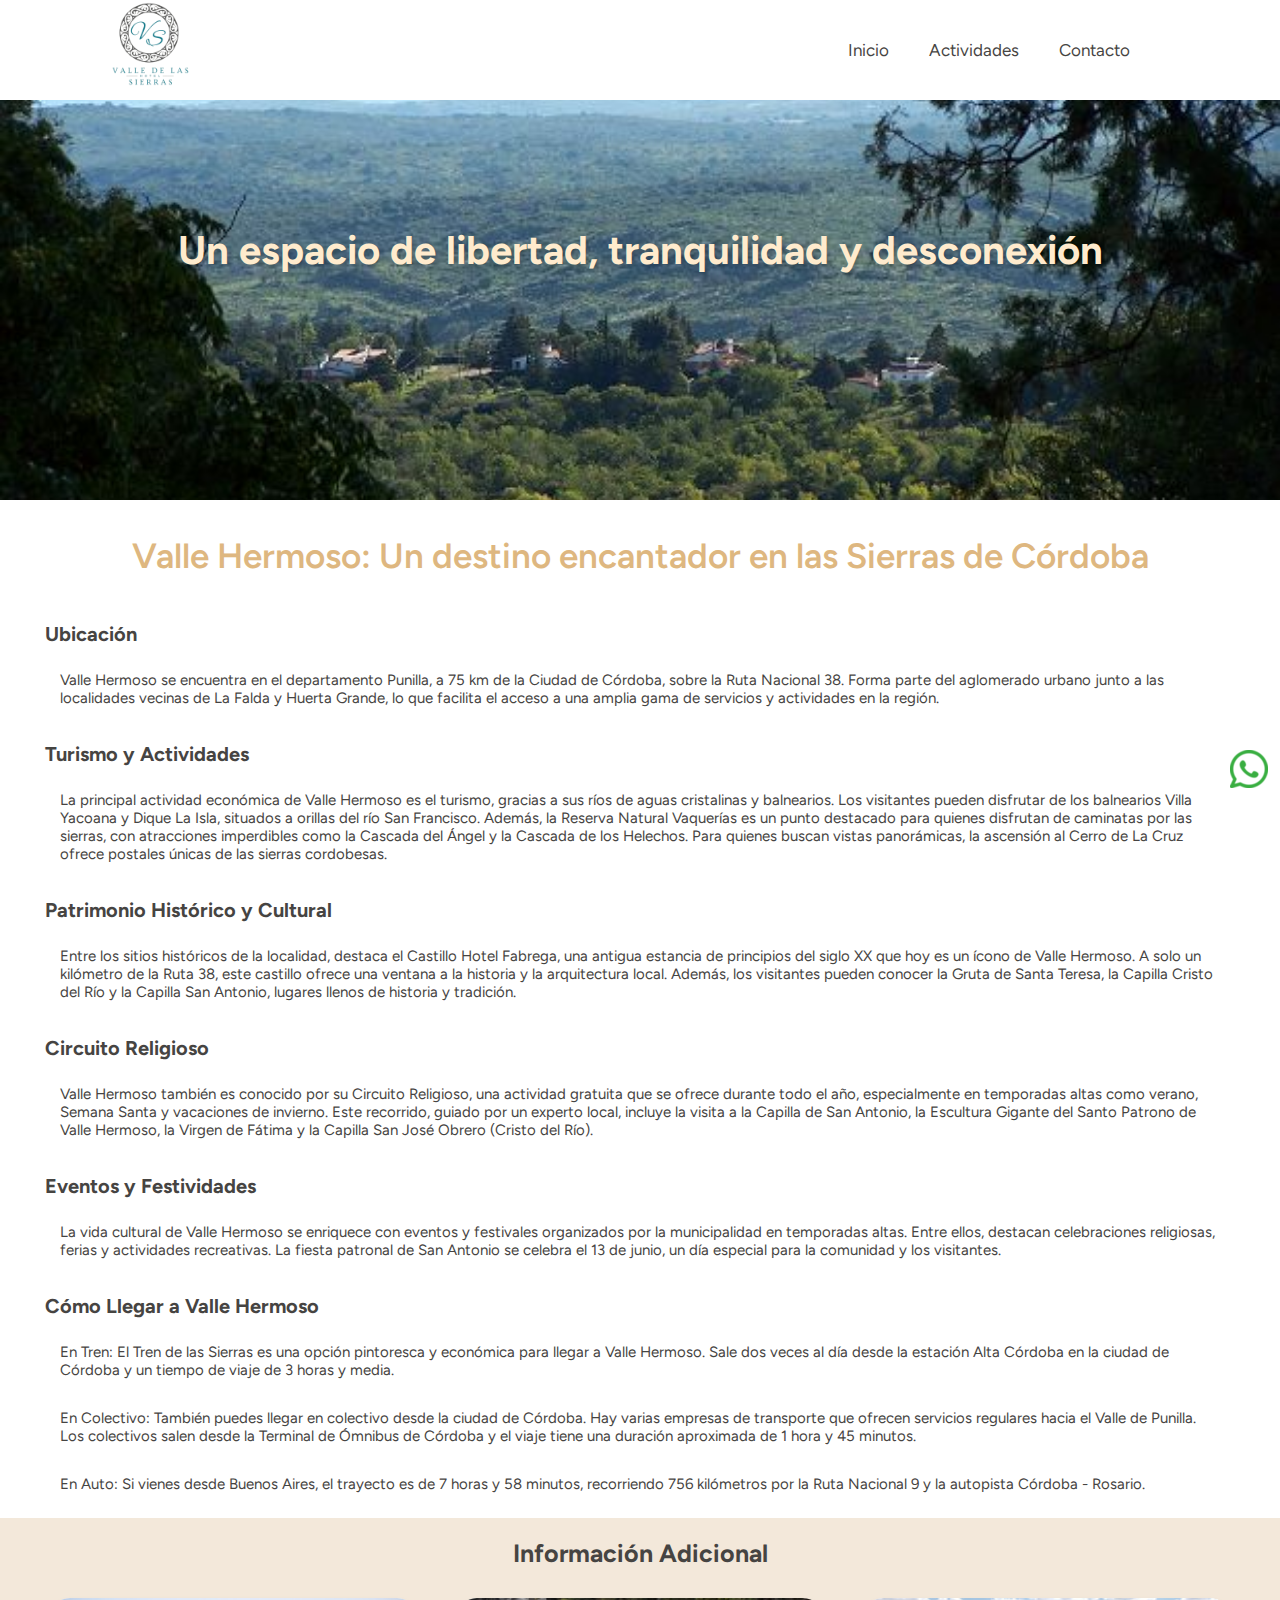
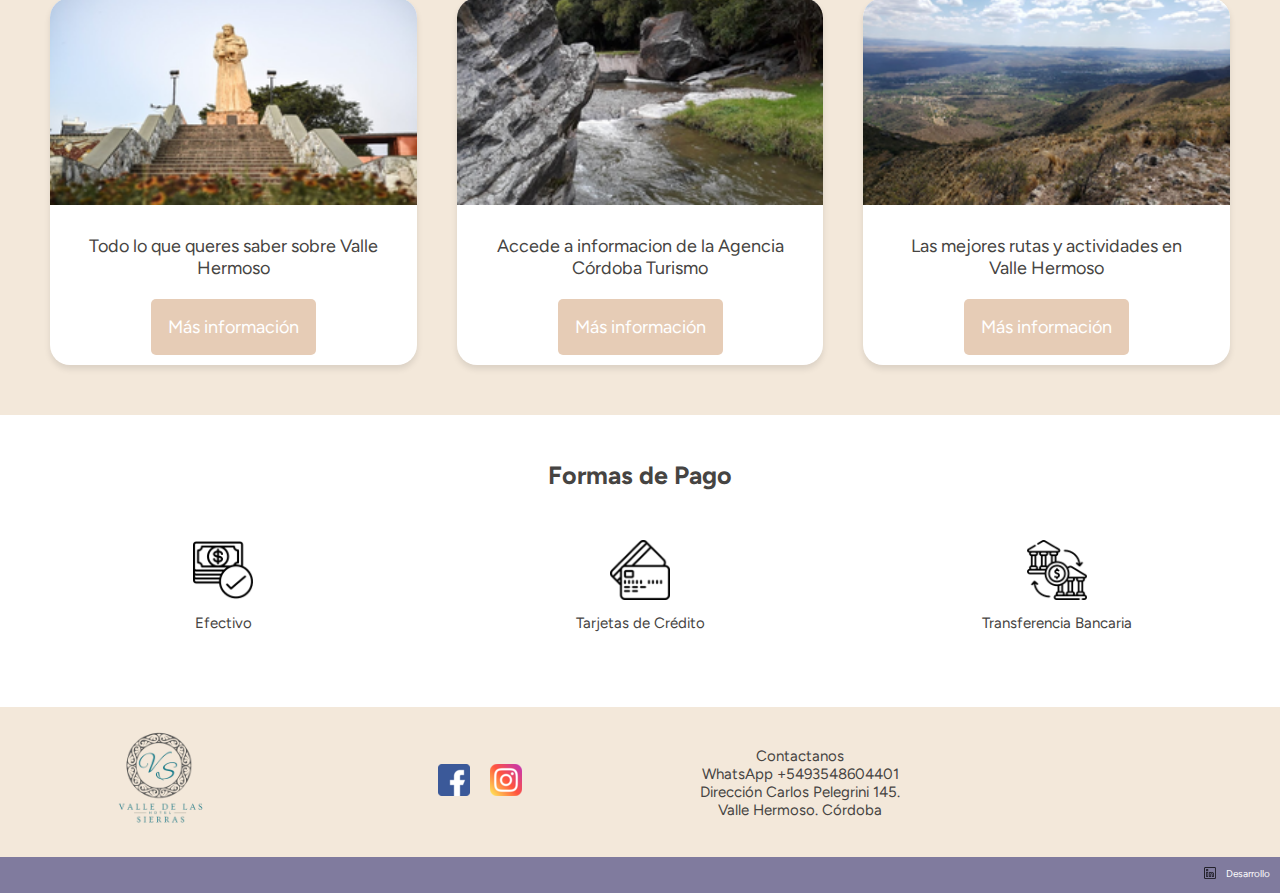
<file: pages/actividades.html>
<!DOCTYPE html>
<html lang="es">

<head>
    <meta charset="UTF-8">
    <meta name="viewport" content="width=device-width, initial-scale=1.0">
    <link rel="stylesheet" href="https://cdnjs.cloudflare.com/ajax/libs/animate.css/4.1.1/animate.min.css" />
    <link rel="stylesheet" href="../css/style.css">
    <meta name="description"
        content="Vive la calidez y confort de nuestro hotel familiar en las sierras cordobesas. Aire puro y entorno acogedor. Reserva hoy y experimenta la naturaleza en su máxima expresión.">
    <meta name="keywords"
        content="córdoba, sierras de córdoba, valle hermoso, hotel, hosteria,valle de las sierras, valle de las sierras hotel, hoteles con pileta en Valle Hermoso, vacaciones, verano, rios en cordoba, fin de semana, finde largo, alojamiento familiar en Córdoba para Semana Santa, hoteles económicos en Sierras de Córdoba,  la falda, cosquin, festival,festival de cosquin, cabañas cerca de Cosquín Rock, festival del folclore, avicultura, carrera del rio pinto, rally mundial, cosquin rock, ¿Qué hacer en Valle Hermoso?, ¿Dónde alojarse cerca del Festival de Cosquín?, ¿Cuál es la mejor época para visitar Córdoba?">
    <title>Valle de las Sierras Hotel</title>
    <link rel="shortcut icon" href="../img/favicon.ico" type="image/x-icon">
</head>

<body>
    <header class="navbar">
        <div class="logo">
            <a href="../index.html">
                <img src="../img/Sierras_del_valle sin fondo.png" alt="VS Hotel Logo" class="logo-img"> </a>
        </div>
        <nav>
            <ul class="nav-links">
                <li><a href="../index.html">Inicio</a></li>
                <li><a href="./actividades.html">Actividades</a></li>
                <li><a href="./contacto.html">Contacto</a></li>
            </ul>
            <div class="hamburger">
                <span></span>
                <span></span>
                <span></span>
                <span></span>
            </div>
        </nav>
    </header>
    <main>
        <section class="hero">
            <h1 class="animate__animated animate__slideInLeft">Un espacio de libertad, tranquilidad y desconexión
            </h1>
        </section>
        <section class="actividades">
            <h2>Valle Hermoso: Un destino encantador en las Sierras de Córdoba</h2>
            <h4> Ubicación</h4>
            <P>Valle Hermoso se encuentra en el departamento Punilla, a 75 km de la Ciudad de Córdoba, sobre la Ruta
                Nacional 38. Forma parte del aglomerado urbano junto a las localidades vecinas de La Falda y Huerta
                Grande, lo que facilita el acceso a una amplia gama de servicios y actividades en la región.</P>
            <h4>Turismo y Actividades</h4>
            <p>La principal actividad económica de Valle Hermoso es el turismo, gracias a sus ríos de aguas
                cristalinas
                y balnearios. Los visitantes pueden disfrutar de los balnearios Villa Yacoana y Dique La Isla,
                situados
                a orillas del río San Francisco. Además, la Reserva Natural Vaquerías es un punto destacado para
                quienes
                disfrutan de caminatas por las sierras, con atracciones imperdibles como la Cascada del Ángel y la
                Cascada de los Helechos.
                Para quienes buscan vistas panorámicas, la ascensión al Cerro de La Cruz ofrece postales únicas de
                las
                sierras cordobesas.</p>
            <h4>Patrimonio Histórico y Cultural</h4>
            <p>Entre los sitios históricos de la localidad, destaca el Castillo Hotel Fabrega, una antigua estancia
                de
                principios del siglo XX que hoy es un ícono de Valle Hermoso. A solo un kilómetro de la Ruta 38,
                este
                castillo ofrece una ventana a la historia y la arquitectura local.
                Además, los visitantes pueden conocer la Gruta de Santa Teresa, la Capilla Cristo del Río y la
                Capilla
                San Antonio, lugares llenos de historia y tradición.</p>
            <h4>Circuito Religioso</h4>
            <p>Valle Hermoso también es conocido por su Circuito Religioso, una actividad gratuita que se ofrece
                durante
                todo el año, especialmente en temporadas altas como verano, Semana Santa y vacaciones de invierno.
                Este
                recorrido, guiado por un experto local, incluye la visita a la Capilla de San Antonio, la Escultura
                Gigante del Santo Patrono de Valle Hermoso, la Virgen de Fátima y la Capilla San José Obrero (Cristo
                del
                Río).</p>
            <h4>Eventos y Festividades</h4>
            <p>La vida cultural de Valle Hermoso se enriquece con eventos y festivales organizados por la
                municipalidad
                en temporadas altas. Entre ellos, destacan celebraciones religiosas, ferias y actividades
                recreativas.
                La fiesta patronal de San Antonio se celebra el 13 de junio, un día especial para la comunidad y los
                visitantes.</p>
            <h4>Cómo Llegar a Valle Hermoso</h4>
            <p>En Tren: El Tren de las Sierras es una opción pintoresca y económica para llegar a Valle Hermoso.
                Sale
                dos veces al día desde la estación Alta Córdoba en la ciudad de Córdoba y un tiempo de viaje de 3
                horas
                y media.
            <p>En Colectivo: También puedes llegar en colectivo desde la ciudad de Córdoba. Hay varias empresas de
                transporte que ofrecen servicios regulares hacia el Valle de Punilla. Los colectivos salen desde la
                Terminal de Ómnibus de Córdoba y el viaje tiene una duración aproximada de 1 hora y 45 minutos.
            </p>
            <p>En Auto: Si vienes desde Buenos Aires, el trayecto es de 7 horas y 58 minutos, recorriendo 756
                kilómetros
                por la Ruta Nacional 9 y la autopista Córdoba - Rosario.
            </p>
        </section>
        <section class="turismo">
            <h3>Información Adicional</h3>
            <div class="cards">
                <div class="card m">
                    <img src="../img/valle.png" alt="monumento">
                    <div class="card-body">
                        <p class="card-text">Todo lo que queres saber sobre Valle Hermoso</p>
                        <a href="https://vallehermoso.gob.ar/" target="_blank" rel="noopener noreferrer">Más
                            información</a>
                    </div>
                </div>
                <div class="card g">
                    <img src="../img/Gobierno.png" alt="gobierno">
                    <div class="card-body">
                        <p class="card-text">Accede a informacion de la Agencia Córdoba Turismo</p>
                        <a href="https://cordobaturismo.gov.ar/localidades/valle-hermoso/" target="_blank"
                            rel="noopener noreferrer">Más información</a>
                    </div>
                </div>
                <div class="card w">
                    <img src="../img/wikiloc.png" alt="trekking">
                    <div class="card-body">
                        <p class="card-text">Las mejores rutas y actividades en Valle Hermoso</p>
                        <a href="https://es.wikiloc.com/rutas/outdoor/argentina/cordoba/valle-hermoso" target="_blank"
                            rel="noopener noreferrer">Más información</a>
                    </div>
                </div>
            </div>
        </section>
        <section class="pagar">
            <div class="forma">
                <h3>Formas de Pago</h3>
            </div>
            <div class="pago">
                <div class="efectivo">
                    <img src="../img/efectivo.png" alt="efectivo">
                    <p>Efectivo</p>
                </div>
                <div class="tarjetas">
                    <img src="../img/tarjetas-de-credito.png" alt="tarjetas">
                    <p>Tarjetas de Crédito</p>
                </div>
                <div class="transferencia">
                    <img src="../img/transferencia.png" alt="transferencia">
                    <p>Transferencia Bancaria</p>
                </div>
            </div>
        </section>
    </main>
    <footer>
        <div class="icono">
            <img src="../img/Sierras_del_valle sin fondo.png" alt="icono hotel">
        </div>
        <div class="redes">
            <a href="http://www.facebook.com/profile.php?id=61568918704314&mibextid=ZbWKwL" target="_blank"
                rel="noopener noreferrer"><img src="../img/-facebook.png" alt="icono facebook"></a>
            <a href="http://www.instagram.com/sierrasdelvallehotel" target="_blank" rel="noopener noreferrer"><img
                    src="../img/-instagram.png" alt="icono instagram"></a>
        </div>
        <div class="contacto">
            <p>Contactanos</p>
            <p>WhatsApp +5493548604401</p>
            <p>Dirección Carlos Pelegrini 145.
            <p>Valle Hermoso. Córdoba</p>
        </div>
        <div class="maps">
            <iframe
                src="https://www.google.com/maps/embed?pb=!1m18!1m12!1m3!1d3415.395361881152!2d-64.4850985254131!3d-31.126533182297322!2m3!1f0!2f0!3f0!3m2!1i1024!2i768!4f13.1!3m3!1m2!1s0x942d8286ff0d994d%3A0x58e7c2a108c66f5d!2sCarlos%20Pellegrini%2C%20X5168%20Valle%20Hermoso%2C%20C%C3%B3rdoba!5e0!3m2!1ses-419!2sar!4v1725573884151!5m2!1ses-419!2sar"
                width="200" height="100" style="border:0;" allowfullscreen="" loading="lazy"
                referrerpolicy="no-referrer-when-downgrade"></iframe>
        </div>
    </footer>
    <div class="fixed">
        <a href="https://api.whatsapp.com/send/?phone=%2B5493548604401&text&type=phone_number&app_absent=0"
            target="_blank" rel="noopener noreferrer"><img src="../img/whatsapp.png" alt="whats"
                class="icon-bounce"></a>
    </div>
    <div class="copyright">
        <a href="http://www.linkedin.com/in/vanesagudiño" target="_blank" rel="noopener noreferrer"><img
                src="../img/linkedin.png" alt="linkedin"></a>
        <p>Desarrollo</p>
    </div>
    <script src="../scripts.js"> </script>
</body>

</html>
</file>
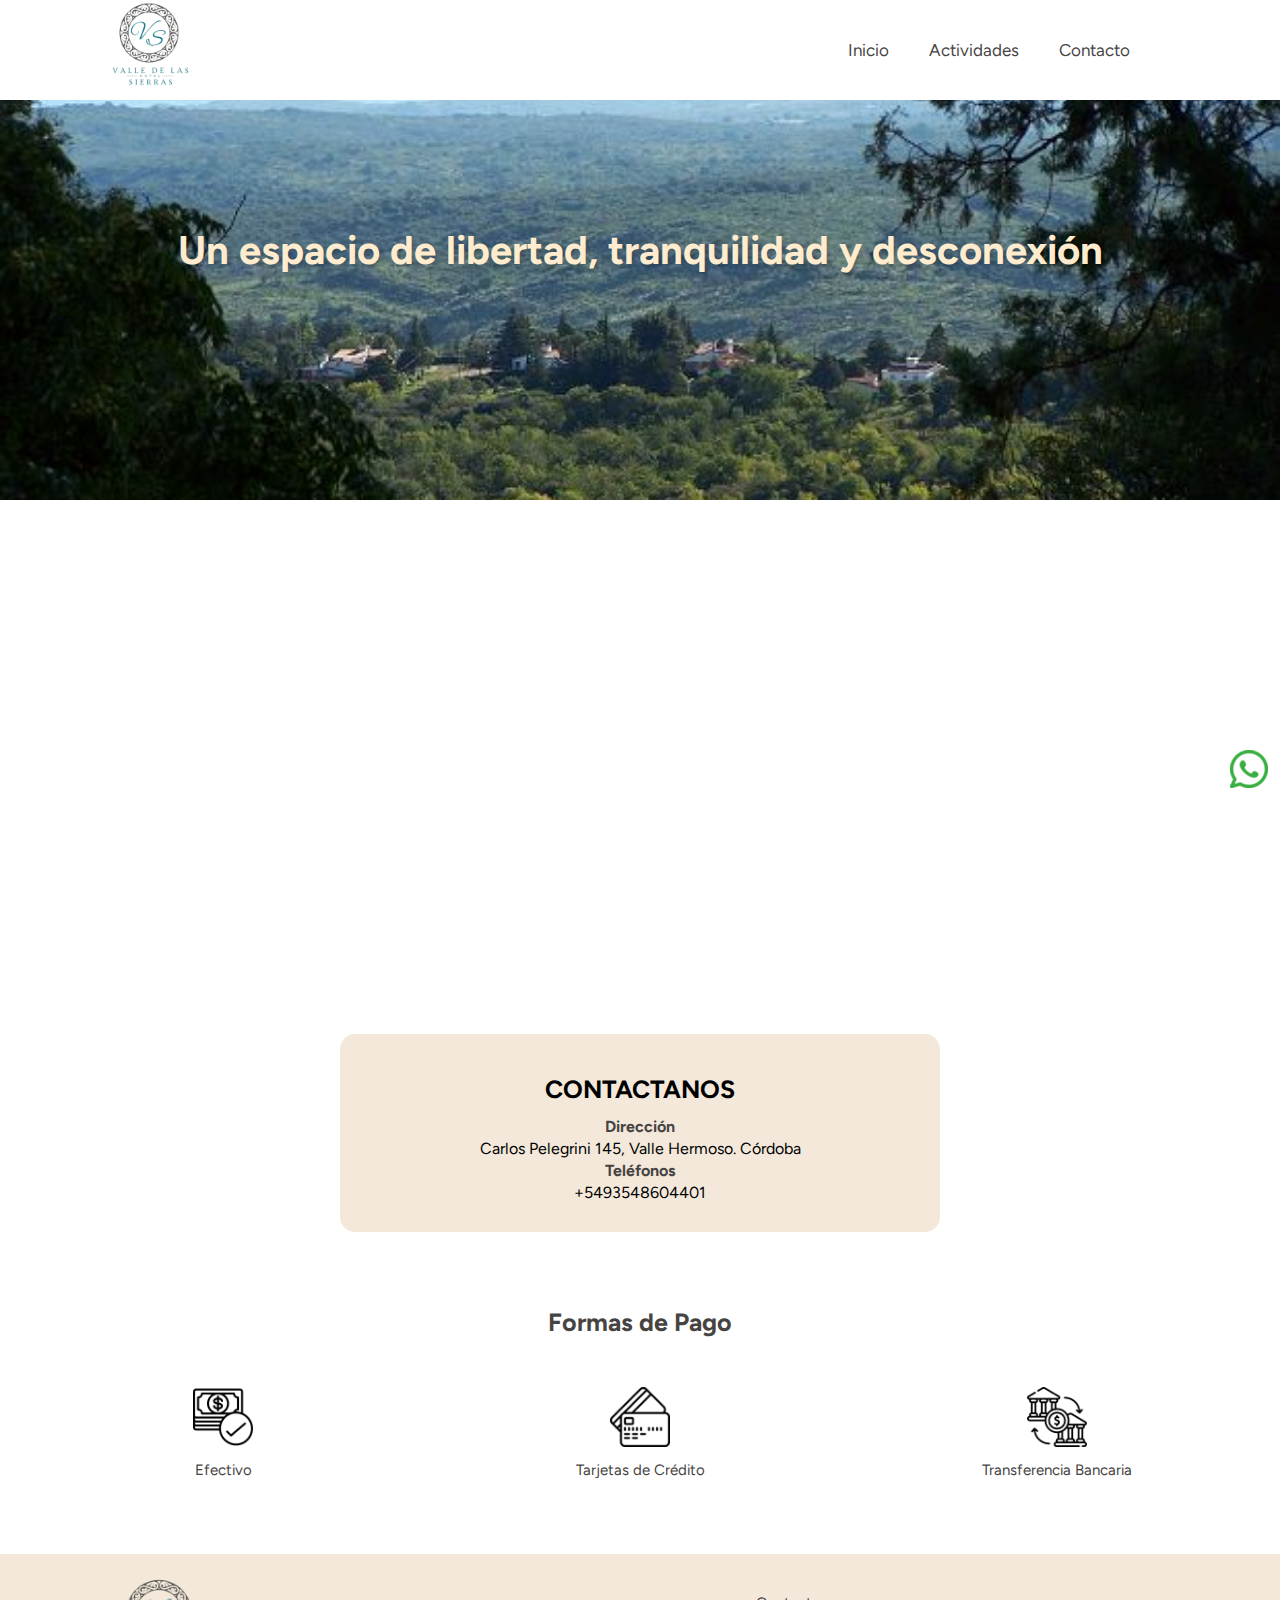
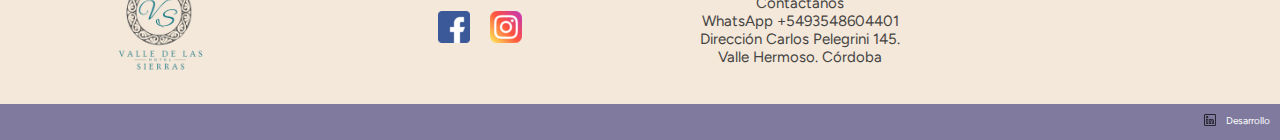
<file: pages/contacto.html>
<!DOCTYPE html>
<html lang="es">
<head>
    <meta charset="UTF-8">
    <meta name="viewport" content="width=device-width, initial-scale=1.0">
    <link rel="stylesheet" href="https://cdnjs.cloudflare.com/ajax/libs/animate.css/4.1.1/animate.min.css" />
    <link rel="stylesheet" href="../css/style.css">
    <meta name="description"
        content="Vive la calidez y confort de nuestro hotel familiar en las sierras cordobesas. Aire puro y entorno acogedor. Reserva hoy y experimenta la naturaleza en su máxima expresión.">
    <meta name="keywords"
        content="córdoba, sierras de córdoba, valle hermoso, hotel, hosteria,valle de las sierras, valle de las sierras hotel, hoteles con pileta en Valle Hermoso, vacaciones, verano, rios en cordoba, fin de semana, finde largo, alojamiento familiar en Córdoba para Semana Santa, hoteles económicos en Sierras de Córdoba,  la falda, cosquin, festival,festival de cosquin, cabañas cerca de Cosquín Rock, festival del folclore, avicultura, carrera del rio pinto, rally mundial, cosquin rock, ¿Qué hacer en Valle Hermoso?, ¿Dónde alojarse cerca del Festival de Cosquín?, ¿Cuál es la mejor época para visitar Córdoba?">
    <title>Valle de las Sierras Hotel</title>
    <link rel="shortcut icon" href="../img/favicon.ico" type="image/x-icon">
</head>
<body>
    <header class="navbar">
        <div class="logo"> 
            <a href="../index.html">
            <img src="../img/Sierras_del_valle sin fondo.png" alt="VS Hotel Logo" class="logo-img"> </a>
        </div> 
            <nav>
                <ul class="nav-links">
                    <li><a href="../index.html">Inicio</a></li>
                    <li><a href="./actividades.html">Actividades</a></li>
                    <li><a href="./contacto.html">Contacto</a></li>
                </ul>
                <div class="hamburger">
                    <span></span>
                    <span></span>
                    <span></span>
                    <span></span>
                </div>
            </nav>
    </header>
    <main>
        <section class="hero">
            <h1 class="animate__animated animate__slideInLeft">Un espacio de libertad, tranquilidad y desconexión</h1>
        </section>
        <section class="custom-container">
            <div class="comunicate">
                <div class="maps">
                    <iframe
                        src="https://www.google.com/maps/embed?pb=!1m14!1m8!1m3!1d3415.3978522094585!2d-64.480335!3d-31.126464!3m2!1i1024!2i768!4f13.1!3m3!1m2!1s0x942d83df38fed771%3A0x71c9b486ee36381f!2sValle%20de%20las%20sierras%20Hotel!5e0!3m2!1ses-419!2sar!4v1732414799156!5m2!1ses-419!2sar"
                        width="100%" height="100%" style="border:0;" allowfullscreen="" loading="lazy"
                        referrerpolicy="no-referrer-when-downgrade"></iframe>
                </div>
                <div class="contactanos">
                    <h3>CONTACTANOS</h3>
                    <p>Dirección</p>
                    <dir>Carlos Pelegrini 145, Valle Hermoso. Córdoba</dir>                    
                    <p>Teléfonos</p>
                    <a href="https://api.whatsapp.com/send/?phone=%2B5493548604401&text&type=phone_number&app_absent=0"
                        target="_blank" rel="noopener noreferrer">+5493548604401</a>
                </div>
            </div>
        </section>
        <section class="pagar">
            <div class="forma">
                <h3>Formas de Pago</h3>
            </div>
            <div class="pago">
                <div class="efectivo">
                    <img src="../img/efectivo.png" alt="efectivo">
                    <p>Efectivo</p>
                </div>
                <div class="tarjetas">
                    <img src="../img/tarjetas-de-credito.png" alt="tarjetas">
                    <p>Tarjetas de Crédito</p>
                </div>
                <div class="transferencia">
                    <img src="../img/transferencia.png" alt="transferencia">
                    <p>Transferencia Bancaria</p>
                </div>
            </div>
        </section>
    </main>
    <footer>
        <div class="icono">
            <img src="../img/Sierras_del_valle sin fondo.png" alt="icono hotel">
        </div>
        <div class="redes">
            <a href="http://www.facebook.com/profile.php?id=61568918704314&mibextid=ZbWKwL" target="_blank"
                rel="noopener noreferrer"><img src="../img/-facebook.png" alt="icono facebook"></a>
            <a href="http://www.instagram.com/sierrasdelvallehotel" target="_blank" rel="noopener noreferrer"><img
                    src="../img/-instagram.png" alt="icono instagram"></a>
        </div>
        <div class="contacto">
            <p>Contactanos</p>
            <p>WhatsApp +5493548604401</p>
            <p>Dirección Carlos Pelegrini 145.
            <p>Valle Hermoso. Córdoba</p>
        </div>
        <div class="maps">
            <iframe
                src="https://www.google.com/maps/embed?pb=!1m18!1m12!1m3!1d3415.395361881152!2d-64.4850985254131!3d-31.126533182297322!2m3!1f0!2f0!3f0!3m2!1i1024!2i768!4f13.1!3m3!1m2!1s0x942d8286ff0d994d%3A0x58e7c2a108c66f5d!2sCarlos%20Pellegrini%2C%20X5168%20Valle%20Hermoso%2C%20C%C3%B3rdoba!5e0!3m2!1ses-419!2sar!4v1725573884151!5m2!1ses-419!2sar"
                width="200" height="100" style="border:0;" allowfullscreen="" loading="lazy"
                referrerpolicy="no-referrer-when-downgrade"></iframe>
        </div>
    </footer>
    <div class="fixed">
        <a href="https://api.whatsapp.com/send/?phone=%2B5493548604401&text&type=phone_number&app_absent=0"
            target="_blank" rel="noopener noreferrer"><img src="../img/whatsapp.png" alt="whats" class="icon-bounce"></a>
    </div>
    <div class="copyright">
        <a href="http://www.linkedin.com/in/vanesagudiño" target="_blank" rel="noopener noreferrer"><img src="../img/linkedin.png" alt="linkedin"></a>
        <p>Desarrollo</p>
    </div>
    <script src="../scripts.js"> </script>
</body>
</html>
</file>
<file: css/style.css>
@import url('https://fonts.googleapis.com/css2?family=Figtree:ital,wght@0,300..900;1,300..900&display=swap');

* {
    padding: 0;
    margin: 0;
    box-sizing: border-box;
}

body {
    font-family: "Figtree";
    overflow-x: hidden;
}

a {
    text-decoration: none;
}

/*--------------------------- HEADER INDEX ------------------------------*/

.navbar {
    width: 100%;
    max-height: 100px;
    background-color: white;
    display: flex;
    justify-content: space-between;
    align-items: center;
    padding: 0 100px;
    position: fixed;
    top: 0;
    z-index: 1000;
    box-sizing: border-box;
    transition: background-color 0.3s;
}

.logo {
    display: flex;
    justify-content: left;
    padding: 0;
    align-items: center;
}

.logo-img {
    height: 100px;
    max-height: 100px;
    margin: 0;
}

.nav-links {
    list-style: none;
    display: flex;
    justify-content: flex-end;
    align-items: center;
    flex: 1;
    margin: 0;
    position: absolute;
    top: 10px;
    right: 0;
    padding: 30px;
    margin-right: 100px;
}

.nav-links li {
    margin: 0 20px;
}

.nav-links a {
    text-decoration: none;
    color: rgb(70, 68, 66);
    font-size: 17px;
    font-weight: normal;
    transition: color 0.4s ease;
}

.nav-links a:hover {
    color: black;
    text-decoration: underline;
}

.hamburger {
    display: none;
}

@media screen and (max-width: 768px) {
    .navbar {
        display: flex;
        flex-direction: row;
        justify-content: space-between;
        max-height: 100px;
    }

    .logo {
        display: flex;
        justify-content: center;
        align-items: center;
        flex: none;
        width: 100%;
        margin-left: 0;
    }

    .logo-img {
        max-width: 100px;
        max-height: 100px;
        margin-top: 5px;
    }

    .nav-links {
        display: none;
        flex-direction: column;
        align-items: center;
        position: absolute;
        top: 100px;
        background: #fff;
        padding: 5px;
        margin-right: 0;
        width: 100%;
        border-top: 1px #ccc;
    }

    .nav-active {
        display: flex;
    }

    .nav-links li {
        margin: 15px 0;
        text-align: center;
        line-height: 5px;
    }

    .nav-links a:hover {
        color: rosybrown;
        text-decoration: underline;
    }

    .hamburger {
        display: flex;
        flex-direction: column;
        cursor: pointer;
        justify-content: center;
        align-items: center;
        cursor: pointer;
        position: absolute;
        bottom: 10px;
        right: 20px;
    }

    .hamburger span {
        display: block;
        height: 1px;
        width: 30px;
        background: rgb(70, 68, 66);
        margin: 3px 0;
        transition: all 0.3s ease;
    }
}

/*---------------------------------- HERO INDEX ----------------------------------------*/

.hero {
    height: 500px;
    max-height: 100%;
    background-image: url(../img/panoramica-valle-hermoso.png);
    position: relative;
    background-size: cover;
    background-position: center;
    width: 100%;
    display: flex;
    justify-content: center;
    align-items: center;
}

.hero h1 {
    color: blanchedalmond;
    font-size: 40px;
    font-weight: bold;
    text-align: center;
    text-shadow: 2px 2px 5px rgba(0, 0, 0, 0.2);
    transition: 2s;
}

@media (max-width: 1024px) {
    .hero {
        height: 400px;
        max-height: 100%;
        position: relative;
        background-size: cover;
        background-position: center;
        width: 100%;
    }

    .hero h1 {
        font-size: 24px;
        text-align: center;
    }

}

/*----------------- DESCRIPCION INDEX -----------------------*/

.descripcion {
    display: flex;
    justify-content: space-evenly;
    align-items: center;
    padding: 15px;
    flex-wrap: wrap;
}

.descripcion div {
    width: 50%;
    text-align: center;
}

.descripcion img {
    width: 100%;
    max-width: 600px;
    height: auto;
    margin: 40px auto;
    border-radius: 20px;
    border: 1px solid #afafaf;
    box-shadow: 0 0 10px rgba(0, 0, 0, 0.6);
}

.descripcion div h2 {
    font-size: 35px;
    font-weight: 600;
    color: rgb(222, 183, 128);
    text-align: center;
    margin-bottom: 20px;
}

.descripcion div p {
    font-size: 15px;
    text-align: center;
    color: rgb(70, 68, 66);
    /*flexbox*/
    display: flex;
    justify-content: center;
    margin: 20px;
}

@media (max-width: 1200px) {
    .descripcion {
        display: flex;
        justify-content: space-evenly;
        align-items: center;
        padding: 15px;
        flex-wrap: wrap;
    }

    .descripcion div {
        width: 50%;
        text-align: center;
    }

    .descripcion img {
        width: 100%;
        max-width: 400px;
        height: auto;
        margin: 40px auto 5px;
        border-radius: 10px;
        border: 2px solid #ccc;
        box-shadow: 0 0 10px rgba(0, 0, 0, 0.6);
    }

    .descripcion div h2 {
        font-size: 30px;
        font-weight: 500;
        color: rgb(222, 183, 128);
        text-align: center;
        margin-top: 20px;
        margin-bottom: 20px;
    }

    .descripcion div p {
        font-size: 15px;
        color: rgb(70, 68, 66);
        display: flex;
        justify-content: center;
        margin: 20px;
    }
}

@media (min-width:320px) and (max-width: 768px) {
    .descripcion {
        flex-direction: column;
        align-items: center;
    }

    .descripcion div {
        width: 100%;
        text-align: center;
    }

    .descripcion img {
        margin: 0 auto 20px;
        width: 100%;
        height: auto;
    }

    .descripcion div h2 {
        font-size: 25px;
        font-weight: 500;
        color: rgb(222, 183, 128);
        margin-bottom: 10px;
    }

    .descripcion div p {
        font-size: 15px;
        color: rgb(70, 68, 66);
    }
}

/*--------------------------- HABITACIONES INDEX ------------------------------*/

.habitaciones {
    background-color: rgb(243, 232, 218);
    padding: 20px;
    display: grid;
    grid-template-columns: 1fr 1fr;
    gap: 30px;
    position: relative;
    height: auto;
    max-height: 600px;
    overflow: hidden;
}

.info-column {
    display: flex;
    flex-direction: column;
    margin: 10px;
    gap: 20px;
}

.room {
    display: flex;
    flex-direction: column;
    align-items: center;
    justify-content: flex-start;
    margin: 20px;
}

.room h3 {
    font-size: 25px;
    text-align: center;
    color: rgb(70, 68, 66);
    margin: 20px;
}

.room p {
    font-size: 15px;
    color: rgb(70, 68, 66);
    text-align: center;
    max-width: 90%;
    margin-top: 10px;
}

.services h4 {
    font-size: 20px;
    color: rgb(70, 68, 66);
    margin-top: 10px;
    padding-bottom: 30px;
    text-align: center;
}

.services-list {
    list-style: none;
    display: flex;
    flex-wrap: wrap;
    justify-content: center;
    gap: 30px;
}

.services-list li {
    display: flex;
    align-items: center;
    font-size: 15px;
    color: rgb(70, 68, 66);
    gap: 10px;
}

.services-list img {
    width: 30px;
    height: 30px;
}

/*carousel*/

.carousel-1 {
    display: flex;
    justify-content: center;
    align-items: center;
    position: relative;
    overflow: hidden;
    max-width: 500px;
    height: 500px;
    margin: auto;
}

.item-carousel1 {
    display: flex;
    height: 100%;
    width: 100%;
    border-radius: 20px;
}

#slider {
    display: flex;
    transition: transform 0.6s ease;
    width: calc(100% * 6);
    padding: 0;
    margin: 0;
}


.slider-section {
    min-width: 100%;
    height: 100%;
}

.slider-section img {
    width: 100%;
    height: 100%;
    object-fit: cover;
    border-radius: 15px;
    border: 5px solid white;
}

.btn-left,
.btn-right {
    display: flex;
    position: absolute;
    top: 50%;
    font-size: 30px;
    background-color: transparent;
    border-radius: 50%;
    padding: 5px;
    font-weight: 600;
    cursor: pointer;
    color: #ffffff81;
    transform: translate(0, -50%);
    transition: 0.5s ease;
    user-select: none;
}

.btn-left {
    left: 10px;
}

.btn-right {
    right: 10px;
}

.modal {
    display: none;
    justify-content: center;
    align-items: center;
    position: fixed;
    z-index: 1000;
    top: 50%;
    left: 50%;
    transform: translate(-50%, -50%);
    background-color: rgba(0, 0, 0, 0.8);
    padding: 20px;
    box-shadow: 0 4px 8px rgba(0, 0, 0, 0.2);
}

.modal-content {
    max-width: 100%;
    max-height: 100%;
    object-fit: contain;
    border-radius: 10px;
    background-size: cover;
}

.close {
    position: absolute;
    top: 10px;
    right: 20px;
    color: white;
    font-size: 30px;
    cursor: pointer;
}

@media screen and (max-width: 1170px) {
    .habitaciones {
        display: flex;
        flex-direction: column;
        gap: 30px;
        padding: 20px;
        height: auto;
        max-height: 1200px;
    }

    .room h3 {
        margin: 10px;
        color: rgb(70, 68, 66);
        font-size: 22px;
    }

    .room p {
        margin: 10px;
        font-size: 15px;
        color: rgb(70, 68, 66);
    }

    .carousel-1 {
        width: 100%;
        max-width: 450px;
        height: auto;
        margin: auto;
    }

    .slider-section {
        min-width: 100%;
        height: auto;
    }

    .slider-section img {
        width: 100%;
        height: 100%;
        object-fit: cover;
        border-radius: 15px;
    }
}


    /*------------------------ GALERIA INDEX ------------------------------*/
    .galeria {
        text-align: center;
        padding: 25px;
        height: auto;
    }

    .galeria h3 {
        display: flex;
        align-items: center;
        position: relative;
        justify-content: center;
        font-size: 25px;
        margin: 20px;
        padding: 20px;
        color: rgb(70, 68, 66);
    }

    .carousel-wrapper {
        overflow: hidden;
        position: relative;
        margin: 0 auto;
        padding: 0;
        width: 100%;
        max-width: 1500px;
        border-radius: 15px;
    }

    .carousel-slide {
        display: flex;
        transition: transform 0.5s ease-in-out;
    }

    .carousel-slide img {
        flex: 0 0 auto;
        width: calc(25%);
        margin: 0 5px;
        border-radius: 15px;
        object-fit: cover;
        height: 300px;
    }

    @media screen and (max-width: 1200px) {
        .carousel-slide img {
            width: calc(33.33% - 10px);
            height: 340px;
        }
    }

    @media screen and (max-width: 768px) {
        .galeria h3 {
            font-size: 22px;
            padding: 20px;
            text-align: center;
        }

        .carousel-slide img {
            width: calc(50% - 10px);
            height: 300px;
        }
    }

    @media screen and (min-width: 320px) and (max-width:480px) {
        .galeria h3 {
            font-size: 22px;
            color: rgb(70, 68, 66);
            padding: 10px;
            text-align: center;
        }

        .carousel-slide img {
            width: 100%;
            height: 280px; 
        }
    }

    /*-----------------FORMAS DE PAGO -----------------*/
    .pagar {
        margin: 5px;
        padding: 20px;
    }

    .forma {
        text-align: center;
        padding-bottom: 30px;
    }

    .forma h3 {
        position: relative;
        text-align: center;
        font-size: 25px;
        color: rgb(70, 68, 66);
        text-align: center;
        margin: 20px;
    }

    .pago {
        display: flex;
        flex-wrap: wrap;
        justify-content: center;
        gap: 20px;
        margin-bottom: 40px;
    }

    .pago div {
        text-align: center;
        flex: 1 1 150px;
        min-width: 120px;
    }

    .pago img {
        width: 60px;
        height: auto;
    }

    .pago p {
        margin: 10px;
        font-size: 15px;
        color: rgb(70, 68, 66);
    }


    @media screen and (max-width: 768px) {
        .forma h3 {
            font-size: 22px;
            color: rgb(70, 68, 66);
        }

        .pago {
            display: grid;
            grid-template-columns: 1fr 1fr;
            grid-template-rows: auto auto;
            gap: 10px;
        }

        .pago .efectivo {
            grid-column: 1 / 2;
            grid-row: 1 / 2;
        }

        .pago .tarjetas {
            grid-column: 2 / 3;
            grid-row: 1 / 2;
        }

        .pago .transferencia {
            grid-column: 1 / 3;
            grid-row: 2 / 3;
            justify-content: center;
            align-items: center;
        }

        .pago img {
            width: 50px;
        }
    }

    /*------- -------------------- FOOTER INDEX ----------------------------------*/

    footer {
        background-color: rgb(243, 232, 218);
        background-size: cover;
        display: grid;
        grid-template-columns: repeat(4, 1fr);
        grid-template-rows: 1fr;
        height: auto;
    }

    footer .icono {
        margin: 20px;
        display: flex;
        justify-content: center;
        align-content: center;
    }

    footer .icono img {
        height: 110px;
        width: 110px;
    }

    footer .redes {
        display: flex;
        justify-content: center;
        align-items: center;
        gap: 10px;
    }

    footer .redes a {
        margin: 0 5px;
    }

    footer .redes a img {
        transition: transform 0.3s ease-in-out;
    }

    footer .redes a:hover img {
        transform: scale(1.2);
    }

    footer .contacto {
        margin-top: 40px;
    }

    footer .contacto p {
        font-size: 15px;
        color: rgb(70, 68, 66);
        text-align: center;
        margin: 0;
        line-height: 1, 1;
    }

    footer .maps {
        display: flex;
        justify-content: center;
        align-items: center;
        margin: 20px;
    }

    footer .maps iframe {
        width: 100%;
        height: 100px;
        border: 5px;
    }

    /*-------------animación de rebote------------*/
    @keyframes bounce {

        0%,
        20%,
        50%,
        80%,
        100% {
            transform: translateY(0);
        }

        40% {
            transform: translateY(-20px);
        }

        60% {
            transform: translateY(-10px);
        }
    }

    .icon-bounce:hover {
        animation: bounce 1s;
    }

    /*---------------fin animacion------------*/

    @media (min-width: 560px) and (max-width: 1200px) {
        footer {
            background-size: cover;
            display: grid;
            grid-template-columns: 1fr 1fr;
            grid-template-rows: auto auto;
            justify-items: center;
            align-items: center;
            max-height: auto;
        }

        .icono {
            display: flex;
            justify-content: center;
            align-content: center;
        }

        .contacto {
            font-size: 15px;
            color: rgb(70, 68, 66);
        }

        .maps {
            display: flex;
            justify-content: center;
            align-content: center;
        }

        .redes {
            width: 100%;
            display: flex;
            justify-content: center;
            align-items: center;
            gap: 20px;
        }
    }


    @media (min-width: 320px) and (max-width: 560px) {
        footer {
            display: grid;
            grid-template-columns: 1fr;
            grid-row-gap: 10px;
            height: auto;
        }

        .icono {
            display: flex;
            justify-content: center;
            align-content: center;
            align-items: center;
        }

        .contacto {
            margin-bottom: 5px;
            font-size: 15px;
            color: rgb(70, 68, 66);
            text-align: center;
        }

        .maps {
            margin: 10px;
            padding: 10px;
        }

        .redes {
            margin-bottom: 30px;
            width: 100%;
            display: flex;
            justify-content: center;
            align-items: center;
            gap: 10px;
            margin: 0;
        }
    }

    /*------------Whatsapp---------------*/

    .fixed a {
        position: fixed;
        bottom: 120px;
        right: 50px;
        width: 0;
        height: 30px;
    }

    /*------------------------MI PORTFOLIO-----------------*/

    .copyright {
        width: 100%;
        background-color: rgb(128, 123, 158);
        display: flex;
        justify-content: flex-end;
    }

    .copyright img {
        margin: 10px 0;
        height: 12px;
        width: auto;
    }

    .copyright p {
        margin: 10px;
        color: white;
        font-size: 10px;
    }

    /*---------------------------- PAGE HABITACIONES ---------------------------------*/

    .dormis {
        display: grid;
        grid-template-columns: 1fr 1fr 1fr;
        gap: 20px;
        background-color: rgb(243, 232, 218);
        padding: 20px;
        border: 1px solid;
        color: rgb(70, 68, 66);
        align-items: center;
    }

    .dormis img {
        width: 100%;
        height: auto;
    }

    .informacion {
        display: grid;
        grid-column: 2 / 3;
        display: flex;
        flex-direction: column;
        gap: 10px;
        padding: 20px;
        text-align: center;
    }

    .informacion h3 {
        font-size: 25px;
        color: rgb(70, 68, 66);
        text-align: center;
        margin: 0;
        margin-bottom: 10px;
    }

    .informacion p {
        font-size: 15px;
        color: rgb(70, 68, 66);
    }

    .comodidades ul li {
        list-style-type: circle;
        padding: 0;
        margin-left: 70px;
        text-align: justify;
        font-size: 15px;
    }


    /*---------------------------- PAGE ACTIVIDADES -----------------------------------*/

    .actividades {
        display: flex;
        flex-direction: column;
        align-items: center;
        gap: 20px;
        padding: 20px;
    }

    .actividades h2 {
        font-size: 35px;
        color: rgb(222, 183, 128);
        font-weight: 600;
        text-align: center;
        margin: 15px 30px;
    }

    .actividades h4 {
        color: rgb(70, 68, 66);
        font-size: 20px;
        text-align: left;
        width: 100%;
        margin-left: 50px;
        padding-top: 10px
    }

    .actividades p {
        font-size: 15px;
        color: rgb(70, 68, 66);
        align-self: flex-start;
        margin: 5px 40px;
    }

    .turismo {
        height: auto;
        text-align: center;
        padding: 20px;
        background-color: rgb(243, 232, 218);
    }

    .turismo h3 {
        color: rgb(70, 68, 66);
        font-size: 25px;
    }

    .cards {
        display: flex;
        flex-direction: row;
        justify-content: space-around;
        align-items: center;
        gap: 40px;
        padding: 30px;
        margin: 0 auto;
        box-sizing: border-box;
        box-shadow: 40px rgba(32, 32, 32, 0.1);
    }

    .card {
        background-color: white;
        border-radius: 5px;
        box-shadow: 0 4px 6px rgba(0, 0, 0, 0.1);
        transition: transform 0.3s ease;
        border-radius: 20px;
        display: flex;
        flex-direction: column;
        justify-content: center;
        align-items: center;
        text-align: center;
        width: 100%;
        max-width: 450px;
        height: 100%;
        max-height: 400px;
    }

    .card:hover {
        transform: translateY(-10px);
    }

    .card img {
        width: 100%;
        border-top-left-radius: 20px;
        border-top-right-radius: 20px;
    }

    .card-body {
        padding: 10px;
        display: flex;
        flex-direction: column;
        justify-content: space-between;
        height: 100%;
    }

    .card-text {
        font-size: 18px;
        color: rgb(70, 68, 66);
        margin-bottom: auto;
        text-align: center;
        padding: 20px;
    }

    .card a {
        padding: 3px 10px;
        background-color: rgb(230, 204, 182);
        color: #fff;
        font-size: 18px;
        text-decoration: none;
        border-radius: 5px;
        transition: background-color 0.3s ease;
        text-align: center;
        margin-top: auto;
        align-self: center;
        padding: 17px;
    }

    .card a:hover {
        background-color: sandybrown;
    }


    @media screen and (min-width: 760px) and (max-width:940px) {
        .actividades {
            display: flex;
            flex-direction: column;
        }

        .actividades h2 {
            font-size: 30px;
            color: rgb(222, 183, 128);
            font-weight: bolder;
            font-weight: 150;
            text-align: center;
            margin: 10px;
        }

        .actividades h4 {
            text-align: justify;
            font-size: 20px;
            color: rgb(70, 68, 66);
        }

        .actividades p {
            font-size: 17px;
            color: rgb(70, 68, 66);
        }

        .turismo .cards {
            display: grid;
            grid-template-columns: repeat(2, 1fr);
            grid-template-rows: auto auto;
            gap: 25px;
            justify-items: center;
            align-items: center;
            margin: 20px;
            grid-template-areas:
                "cardm cardg"
                "cardw cardw";
        }

        .turismo .card.m {
            grid-area: cardm;
        }

        .turismo .card.g {
            grid-area: cardg;
        }

        .turismo .card.w {
            grid-area: cardw;
        }

        .turismo .card {
            background-color: white;
            width: 100%;
            max-height: 500px;
            max-width: 300px;
        }
    }

    @media screen and (max-width: 760px) {
        .actividades {
            display: flex;
            flex-direction: column;
        }

        .actividades h2 {
            font-size: 25px;
            color: rgb(222, 183, 128);
            font-weight: 100;
            text-align: center;
            margin: 10px;
        }

        .actividades h4 {
            text-align: justify;
            font-size: 20px;
            color: rgb(70, 68, 66);
        }

        .actividades p {
            font-size: 16px;
            color: rgb(70, 68, 66);
        }

        .turismo {
            display: flex;
            flex-direction: column;
            align-items: center;
        }

        .turismo h3 {
            font-size: 22px;
            color: rgb(70, 68, 66);
            text-align: center;

        }

        .turismo .cards {
            display: flex;
            flex-direction: column;
            align-items: center;
            gap: 30px;
            margin-bottom: 20px;
        }

        .turismo .card {
            width: 100%;
            max-width: 400px;
            height: 100%;
            max-height: 600px;
            box-shadow: 0 2px 4px rgba(0, 0, 0, 0.1);
        }

        .turismo .card-body {
            display: flex;
            flex-direction: column;
            justify-content: space-between;
            height: 100%;
        }

        .turismo .card-text {
            text-align: center;
            padding: 25px;
        }
    }



    /*---------------------------- PAGE CONTACTO --------------------------------------*/

    .custom-container .comunicate {
        display: flex;
        flex-direction: column;
        gap: 20px;
        padding: 30px;
        align-items: center;
        max-width: 1200px;
        margin: 0 auto;
    }

    .custom-container .comunicate .maps {
        padding: 0;
        margin: 40px;
        width: 100%;
        height: auto;
        max-width: 1100px;
        border: none;
    }

    .custom-container .comunicate .maps iframe {
        width: 100%;
        height: 600px;
        max-width: 100%;
        max-height: 400px;
        border-radius: 10px;
        border: none;

    }

    .custom-container .comunicate .contactanos {
        background-color: rgb(243, 232, 218);
        padding: 30px;
        border-radius: 15px;
        display: flex;
        flex-direction: column;
        align-items: center;
        width: 100%;
        max-width: 600px;
        box-sizing: border-box;
        margin: 0 auto;
        box-shadow: 40px rgba(83, 83, 83, 0.1);
    }

    .custom-container .comunicate .contactanos h3 {
        font-size: 25px;
        text-align: justify;
        margin: 10px;
    }

    .custom-container .comunicate .contactanos p {
        font-size: 16px;
        color: rgb(70, 68, 66);
        font-weight: bold;
        text-align: justify;
        margin: 3px 0;
    }

    .custom-container .comunicate .contactanos a {
        color: inherit;
    }

    .custom-container .comunicate .contactanos a:hover {
        background-color: sandybrown;
    }

    @media (min-width: 1400px) {
        .custom-container .comunicate {
            grid-template-columns: repeat(3, 1fr);
            gap: 20px;
            padding: 20px;
            max-width: 1400px;
        }

        .custom-container .maps {
            grid-column: span 2;
            width: 100%;
            margin: 0;
        }

        .custom-container .maps iframe {
            width: 100%;
            height: 600px;
            border-radius: 10px;
            border: none;
        }

        .custom-container .contactanos {
            grid-column: span 1;
            width: 100%;
            margin: 0;
            background-color: rgb(243, 232, 218);
            padding: 30px;
            border-radius: 15px;
            display: flex;
            flex-direction: column;
            align-items: center;
            box-sizing: border-box;
        }

        .custom-container .contactanos h3 {
            font-size: 25px;
            color: rgb(70, 68, 66);
            text-align: center;
            margin: 10px 0;
        }

        .custom-container .contactanos p {
            font-size: 16px;
            color: rgb(70, 68, 66);
            font-weight: bold;
            text-align: justify;
            margin: 3px 0;
        }

        .custom-container .contactanos a {
            color: inherit;
        }

        .custom-container .contactanos a:hover {
            text-decoration: none;
        }
    }
</file>
